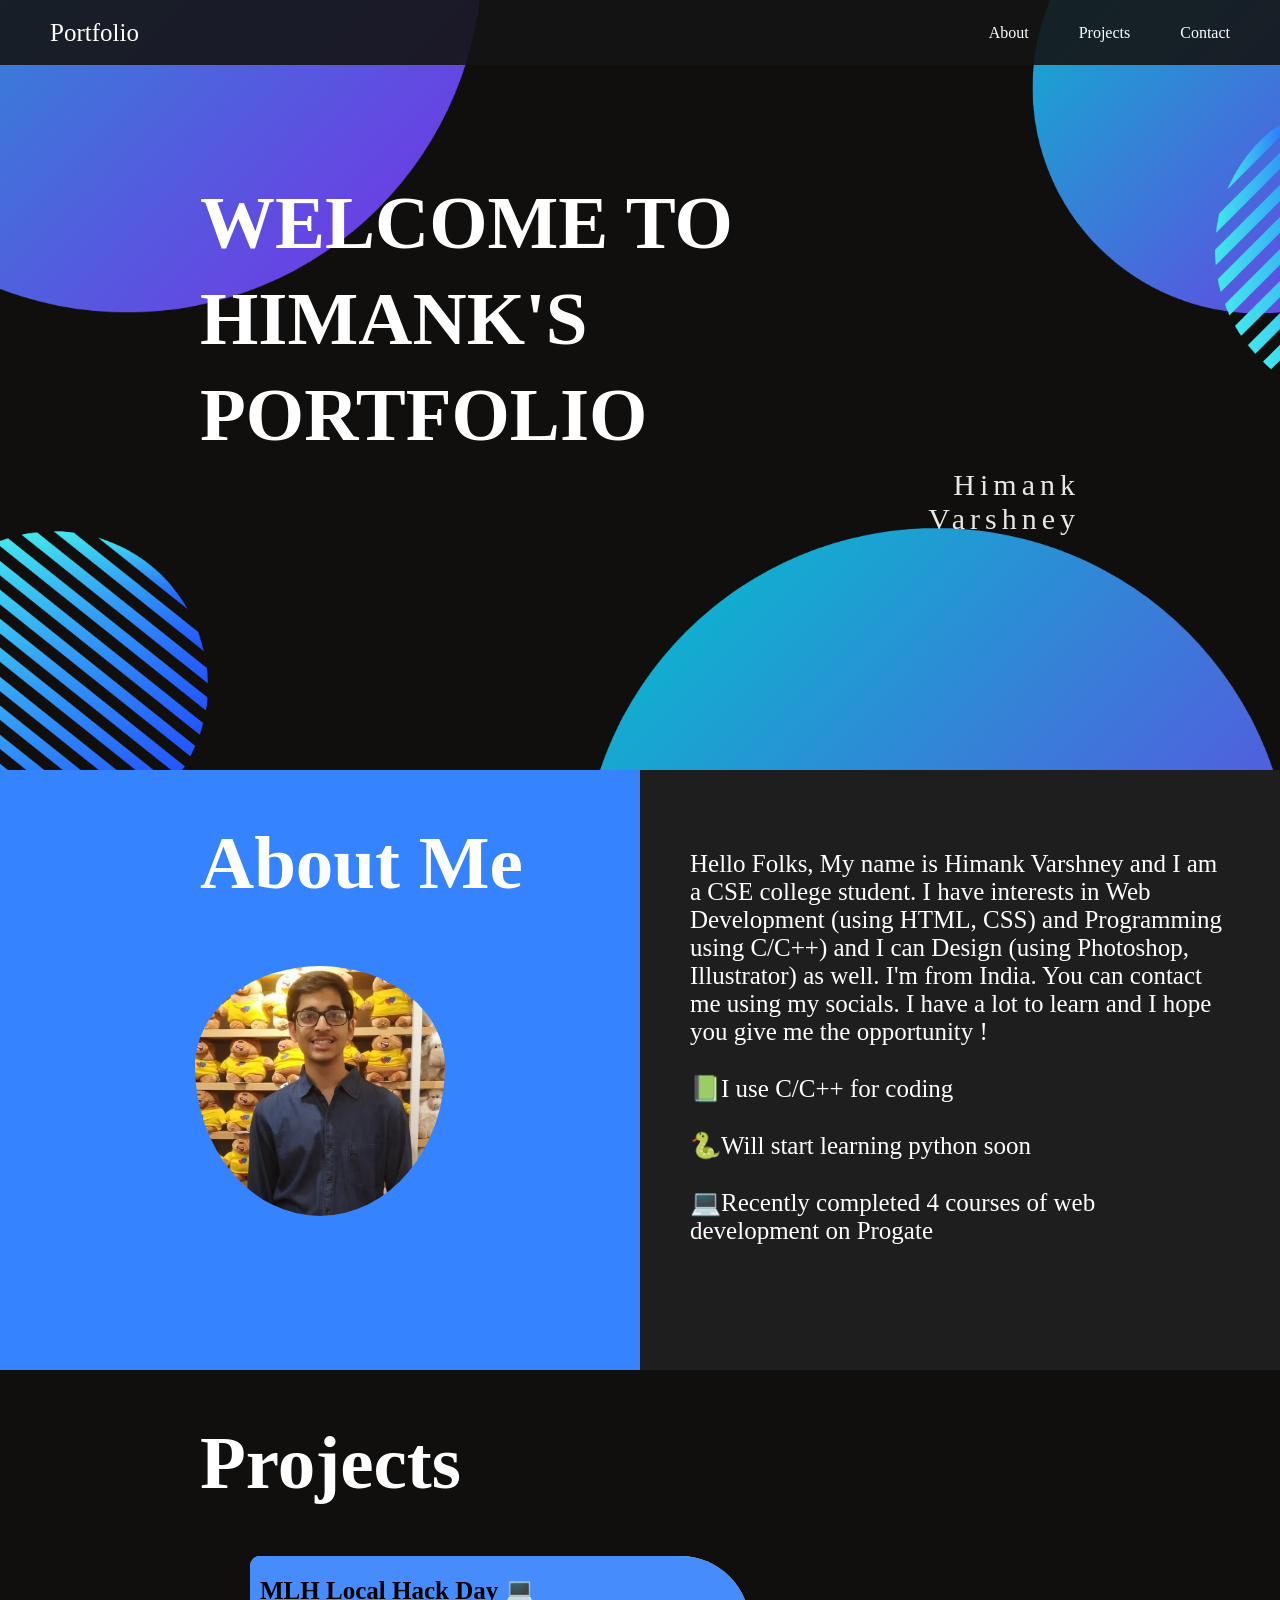
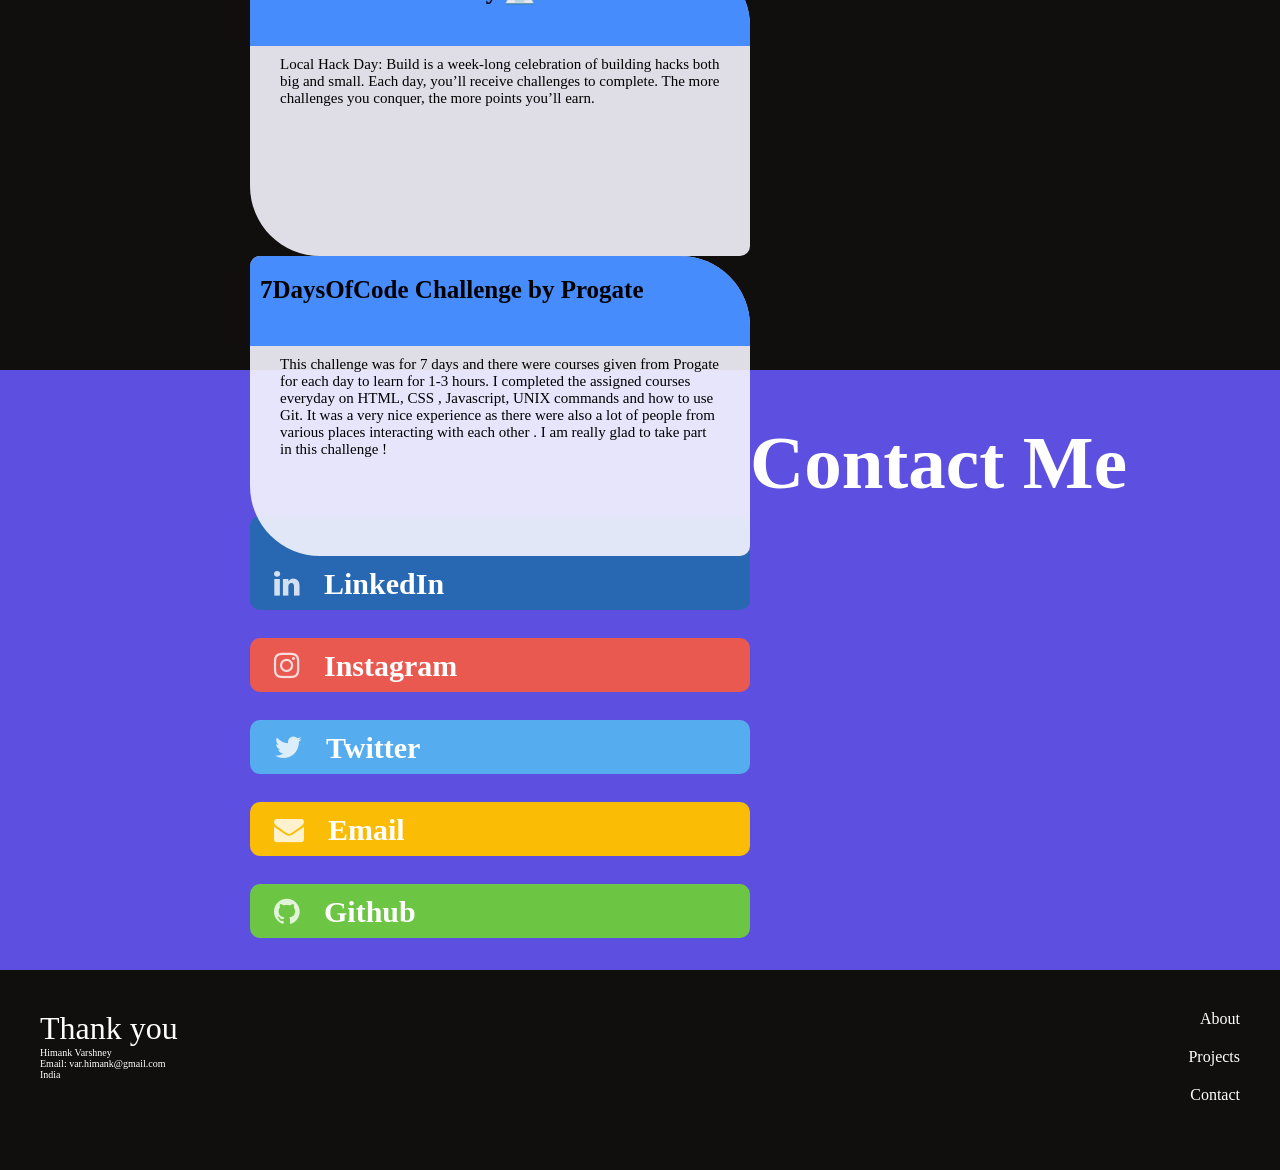
<file: index.html>
<!DOCTYPE html>
<html>
  <head>
    <meta charset="utf-8">
    <title>Portfolio</title>
    <link rel="stylesheet" href="stylesheet.css">
    <link rel="stylesheet" href="https://cdnjs.cloudflare.com/ajax/libs/font-awesome/4.7.0/css/font-awesome.min.css">

  </head>

  <body>
    <header>
      <div class="container">
        <div class="header-left">
          <p class="right-text">Portfolio</p>
        </div>
        <div class="header-right">
          <ul class="nav">
            <li><a href="#about_me">About</a></li>
            <li><a href="#my_projects">Projects</a></li>
            <li><a href="#contact_me">Contact</a></li>
          </ul>
        </div>
      </div>
    </header>

    <div class="top-wrapper">
      <div class="container">
        <h1>WELCOME TO</h1>
        <h1>HIMANK'S</h1>
        <h1>PORTFOLIO</h1>
        <p>Himank</p>
        <p>Varshney</p>
      </div>
    </div>

    <div class="about" id="about_me">
      <div class="left">
        <h1>About Me</h1>
        <center><img src="me.jpg"></center>
        </div>

      <p>Hello Folks, My name is Himank Varshney and I am a CSE college student.
      I have interests in Web Development (using HTML, CSS) and Programming  using C/C++) and I can Design (using Photoshop, Illustrator) as well.
      I'm from India. You can contact me using my socials. I have a lot to learn and I hope you give me the opportunity ! <br><br>
      📗I use C/C++ for coding <br><br>
      🐍Will start learning python soon <br><br>
      💻Recently completed 4 courses of web development on Progate</p>
    </div>

    <div class="project" id="my_projects">
      <h1>Projects</h1>
      <div class="projects-list">
        <a href="https://github.com/VARhimank/MLH-Local-Hack-Day"><div class="project-title">
          <div class="project-heading"><h1>MLH Local Hack Day 💻</h1></div>
          <p>Local Hack Day: Build is a week-long celebration of building hacks both big and small.
            Each day, you’ll receive challenges to complete. The more challenges you conquer,
            the more points you’ll earn.</p>
        </div></a>

      <a href="https://github.com/VARhimank/7DaysOfCode-by-Progate"><div class="project-title">
        <div class="project-heading"><h1>7DaysOfCode Challenge by Progate</h1></div>
        <p>This challenge was for 7 days and there were courses given from Progate for each day to learn for 1-3 hours.
          I completed the assigned courses everyday on HTML, CSS , Javascript, UNIX commands and how to use Git.
          It was a very nice experience as there were also a lot of people from various places interacting with each other
          . I am really glad to take part in this challenge !</p>
      </div></a>
    </div>
  </div>

    <div class="socials" id="contact_me">
        <h1>Contact Me</h1>
        <a href="https://linkedin.com/in/VARhimank" target="_blank"><h3 class="linkedin"><span class="btn fa fa-linkedin"></span>LinkedIn</h3></a><br>
        <a href="https://instagram.com/var.himank" target="_blank"><h3 class="instagram"><span class="btn fa fa-instagram"></span>Instagram</h3></a><br>
        <a href="https://twitter.com/var_himank" target="_blank"><h3 class="twitter"><span class="btn fa fa-twitter"></span>Twitter</h3></a><br>
        <a href="mailto:var.himank@gmail.com" target="_blank"><h3 class="email"><span class="btn fa fa-envelope"></span>Email</h3></a><br>
        <a href="https://github.com/VARhimank" target="_blank"><h3 class="github"><span class="btn fa fa-github"></span>Github</h3></a><br>
    </div>


    <div class="footer">
      <div class="footer-logo">
        Thank you<br>
      <p>Himank Varshney<br>Email: var.himank@gmail.com<br>India</p></div>
      <div class="footer-list">
        <ul>
          <li><a href="#about_me">About</a></li>
          <li><a href="#my_projects">Projects</a></li>
          <li><a href="#contact_me">Contact</a></li>
        </ul>
      </div>
    </div>

  </body>
</html>
</file>
<file: stylesheet.css>
html, body,ul, ol, li,h1, h2, h3, h4, h5, h6, p, div {
  margin: 0;
  padding: 0;
}

body {
  font-family: "verdana";
}

a {
  text-decoration: none;
  color: white;
}

.container {
  width: 100%;
  margin: 0 auto;
}

header {
  height: 65px;
  width: 100%;
  background-color: rgba(20, 20, 20, 0.9);
  position: fixed;
  top: 0;
  z-index: 10;
}

.right-text {
  color: white;
  padding: 0 25px;
  line-height: 65px;
  font-size: 25px;
}

.header-left {
  float: left;
  margin-left: 25px;
}

.header-right {
  float: right;
  color:white;
  margin-right: 25px;
}

.nav {
  list-style-type: none;
}

.nav li{
  float:left;
  padding: 0px 25px ;
  line-height: 65px;
}

.nav a{
  color: white;
}

.nav li:hover {
  background-color: rgba(62, 119, 255, 0.5);
  transition: 0.5s;
}

.top-wrapper {
  height: 490px;
  padding: 180px 0 100px 0;
  background-image: url(hero.png);
  background-size: cover;
  color: white;
  text-align: center;
}

.top-wrapper h1 {
  text-align: left;
  margin-bottom: 10px;
  margin-left: 200px;
  font-size: 75px;
}

.top-wrapper p {
  opacity: 0.9;
  text-align: right;
  letter-spacing: 5px;
  margin-right: 200px;
  font-size: 30px;
}

.about {
  background-color: rgb(30, 30, 30);
  height: 600px;
}

.about h1 {
  text-align: left;
  margin-bottom: 10px;
  padding-top: 50px;
  margin-left: 200px;
  font-size: 75px;
  color: white;
}

.about img {
  width: 250px;
  border-radius: 50% ;
  padding-top: 50px;
  height: 100%;
}

.left {
  width: 50%;
  height: 100%;
  float: left;
  background-color: rgb(54, 131, 255);
}

.about p {
  color: white;
  padding: 80px 50px;
  margin-left: 50%;
  overflow-y: hidden;
  text-align: left;
  font-size: 25px;
}

.project {
    background-color: rgb(16, 15, 13);
    height: 600px;
}

.project h1 {
  text-align: left;
  margin-bottom: 50px;
  padding-top: 50px;
  margin-left: 200px;
  font-size: 75px;
  color: white;
}

.projects-list {
  margin-left: 200px;
}

.project-title {
  display: block;
  height: 300px;
  width: 500px;
  margin-left: 50px;
  background-color: rgba(245, 245, 255,0.9);
  float: left;
  border-radius: 10px 70px 10px;
}

.project-heading {
  display: block;
  height: 30%;
  width: 500px;
  background-color: rgba(54,131,255,0.9);
  float: left;
  margin-bottom: 10px;
  border-radius: 10px 70px 0px 0px;
}

.project-title h1 {
  text-align: left;
  font-size: 25px;
  color: black;
  margin: 10px 10px;
  padding-top: 10px;
}

.project-title p{
  text-align: left;
  font-size: 15px;
  color: black;
  margin: 10px 10px;
  padding: 10px 20px;
}

.project-title:hover {
  background-color: rgba(245, 245, 255,1);
  transform: scale(1.1,1.1);
  transition: all 1s;
}

.socials {
  background-color: rgb(93, 80, 225);
  height: 600px;
}

.socials h1 {
  text-align: left;
  margin-bottom: 10px;
  padding-top: 50px;
  margin-left: 200px;
  font-size: 75px;
  color: white;
}

.socials h3 {
  text-align: left;
  margin-bottom: 10px;
  margin-left: 250px;
  font-size: 30px;
  color: white;
  width: 500px;
  border-radius: 10px;
  display: block;
}

.socials h3:hover {
  box-shadow: 2px 2px 10px black;
  transition: all 1s;
}

.linkedin {
  background-color: #2867B2;
}

.facebook {
  background-color: #3b5998;
  margin-right: 10px;
}

.github {
  background-color: #6cc644;
  margin-right: 10px;
}

.twitter {
  background-color: #55acee;
  margin-right: 10px;
}

.instagram {
  background-color: #e95950;
  margin-right: 10px;
}

.email {
  background-color: #FBBC05;
  margin-right: 10px;
}

.btn {
  padding: 12px 24px;
  color: white;
  display: inline-block;
  opacity: 0.8;
  border-radius: 4px;
}

.footer {
  background-color: rgb(16, 15, 13);
  color: #fff;
  height: 120px;
  padding: 40px;
}

.footer-logo {
  float: left;
  font-size: 32px;
}

.footer-logo p {
  float: left;
  font-size: 10px;
}

.footer-list {
  float: right;
}

.footer-list li {
  padding-bottom: 20px;
  list-style-type: none;
  text-align: right;
}
/*
@media (max width: 670px) {

  
  .project {
    height: 800px;
  }
  
  .about {
    height: 700px;
  }
  
  .socials {
    height: 800px;
  }
}
*/
</file>
